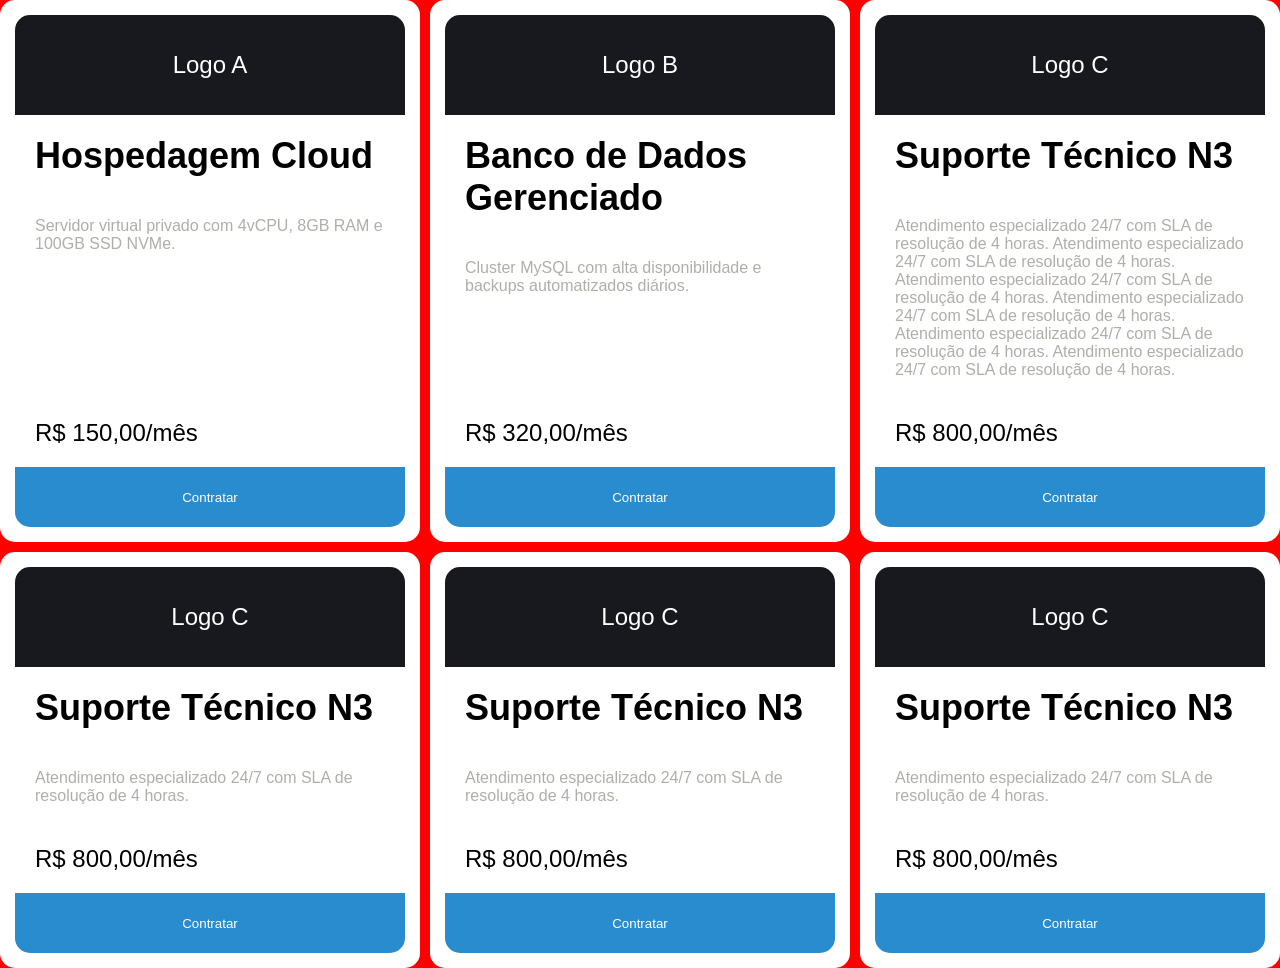
<file: Desenvolvimento web/Cards Responsivos/index.html>
<!DOCTYPE html>
<html lang="pt-br">
<head>
    <meta charset="UTF-8">
    <title>Catálogo de Serviços</title>
    <link rel="stylesheet" href="style.css">
</head>
<body>
    <main class="catalogo">

        <article class="card">
            <div class="card-imagem">Logo A</div>
            <h2 class="card-titulo">Hospedagem Cloud</h2>
            <p class="card-desc">Servidor virtual privado com 4vCPU, 8GB RAM e 100GB SSD NVMe.</p>
            <span class="card-preco">R$ 150,00/mês</span>
            <button class="card-btn">Contratar</button>
        </article>

        <article class="card">
            <div class="card-imagem">Logo B</div>
            <h2 class="card-titulo">Banco de Dados Gerenciado</h2>
            <p class="card-desc">Cluster MySQL com alta disponibilidade e backups automatizados diários.</p>
            <span class="card-preco">R$ 320,00/mês</span>
            <button class="card-btn">Contratar</button>
        </article>

        <article class="card">
            <div class="card-imagem">Logo C</div>
            <h2 class="card-titulo">Suporte Técnico N3</h2>
            <p class="card-desc">
          Atendimento especializado 24/7 com SLA de resolução de 4 horas.
          Atendimento especializado 24/7 com SLA de resolução de 4 horas.
          Atendimento especializado 24/7 com SLA de resolução de 4 horas.
          Atendimento especializado 24/7 com SLA de resolução de 4 horas.
          Atendimento especializado 24/7 com SLA de resolução de 4 horas.
          Atendimento especializado 24/7 com SLA de resolução de 4 horas.
        </p>
            <span class="card-preco">R$ 800,00/mês</span>
            <button class="card-btn">Contratar</button>
        </article>

        <article class="card">
            <div class="card-imagem">Logo C</div>
            <h2 class="card-titulo">Suporte Técnico N3</h2>
            <p class="card-desc">Atendimento especializado 24/7 com SLA de resolução de 4 horas.</p>
            <span class="card-preco">R$ 800,00/mês</span>
            <button class="card-btn">Contratar</button>
        </article>

        <article class="card">
            <div class="card-imagem">Logo C</div>
            <h2 class="card-titulo">Suporte Técnico N3</h2>
            <p class="card-desc">Atendimento especializado 24/7 com SLA de resolução de 4 horas.</p>
            <span class="card-preco">R$ 800,00/mês</span>
            <button class="card-btn">Contratar</button>
        </article>

        <article class="card">
            <div class="card-imagem">Logo C</div>
            <h2 class="card-titulo">Suporte Técnico N3</h2>
            <p class="card-desc">Atendimento especializado 24/7 com SLA de resolução de 4 horas.</p>
            <span class="card-preco">R$ 800,00/mês</span>
            <button class="card-btn">Contratar</button>
        </article>

    </main>
</body>
</html>
</file>
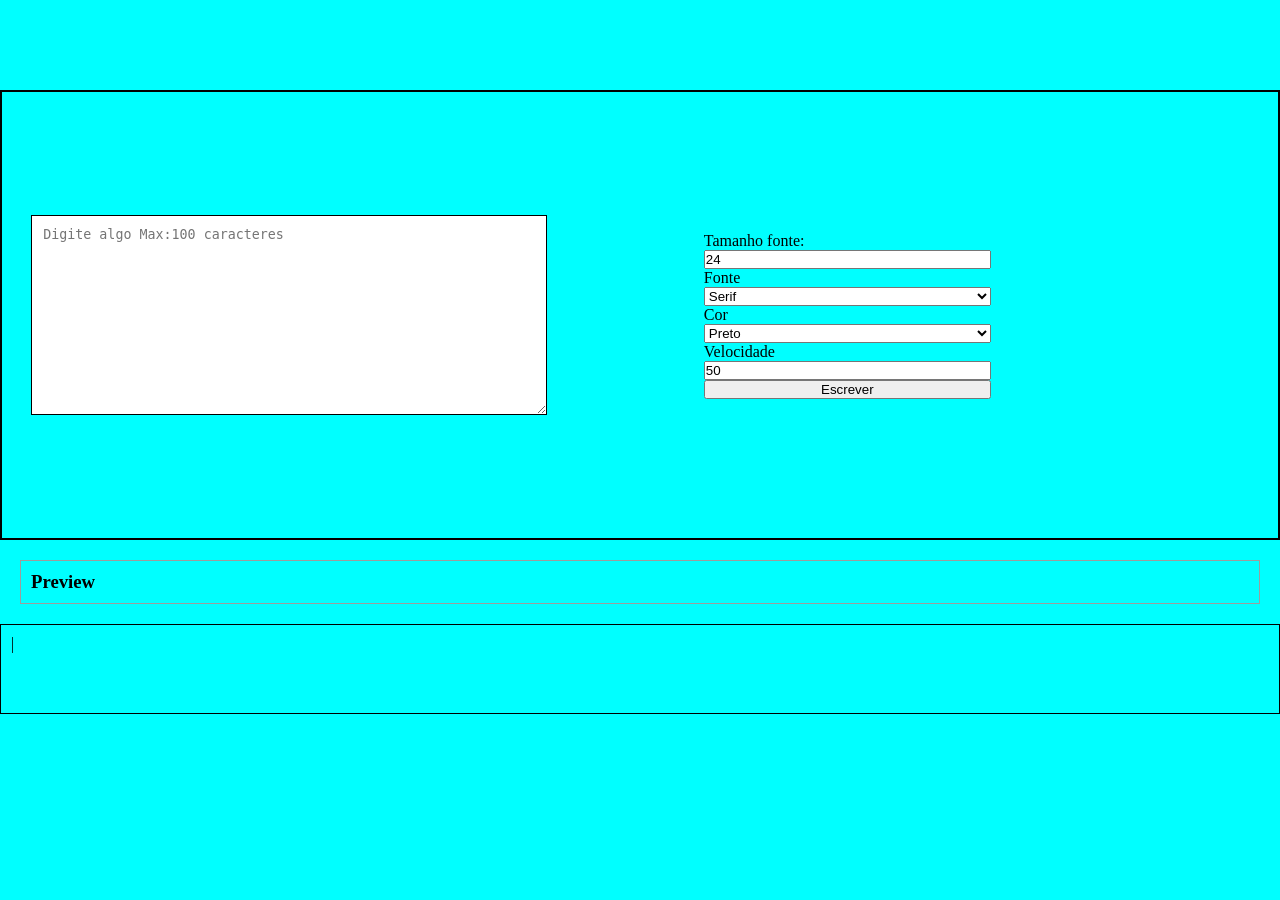
<file: Desenvolvimento web/Escritor de Paragrafo/index.html>
<!DOCTYPE html>
<html lang="pt-br">
<head>
    <meta charset="UTF-8">
    <meta name="viewport" content="width=device-width, initial-scale=1.0">
    <title>Paragrafo</title>
    <link rel="stylesheet" href="style.css">
    <script src="app.js" defer></script>
</head>
<body>
    <div class="container">
        <div class="um">
            <textarea id="texto" placeholder="Digite algo Max:100 caracteres" maxlength="100"></textarea>
        </div>
        <div class="dois">
            <p>Tamanho fonte:</p>
            <input type="number" id="tamanho" value="24">

            <p>Fonte</p>
            <select id="fonte">
                <option value="serif">Serif</option>
                <option value="sans-serif">sans-serif</option>
            </select>

            <p>Cor</p>
            <select id="cor">
                <option value="black">Preto</option>
                <option value="red">Vermelho</option>
                <option value="blue">Azul</option>
                <option value="green">Verde</option>
            </select>

            <p>Velocidade</p>
            <input type="number" id="velocidade" value="50" min="0" max="1000">

            <button class="btn-escrever">Escrever</button>
        </div>
    </div>

    <div class="preview">
            <h3>Preview</h3>
            <p class="preview-text"></p>
    </div>

    <div class="saida">
       <span>|</span>
    </div>
</body>
</html>
</file>
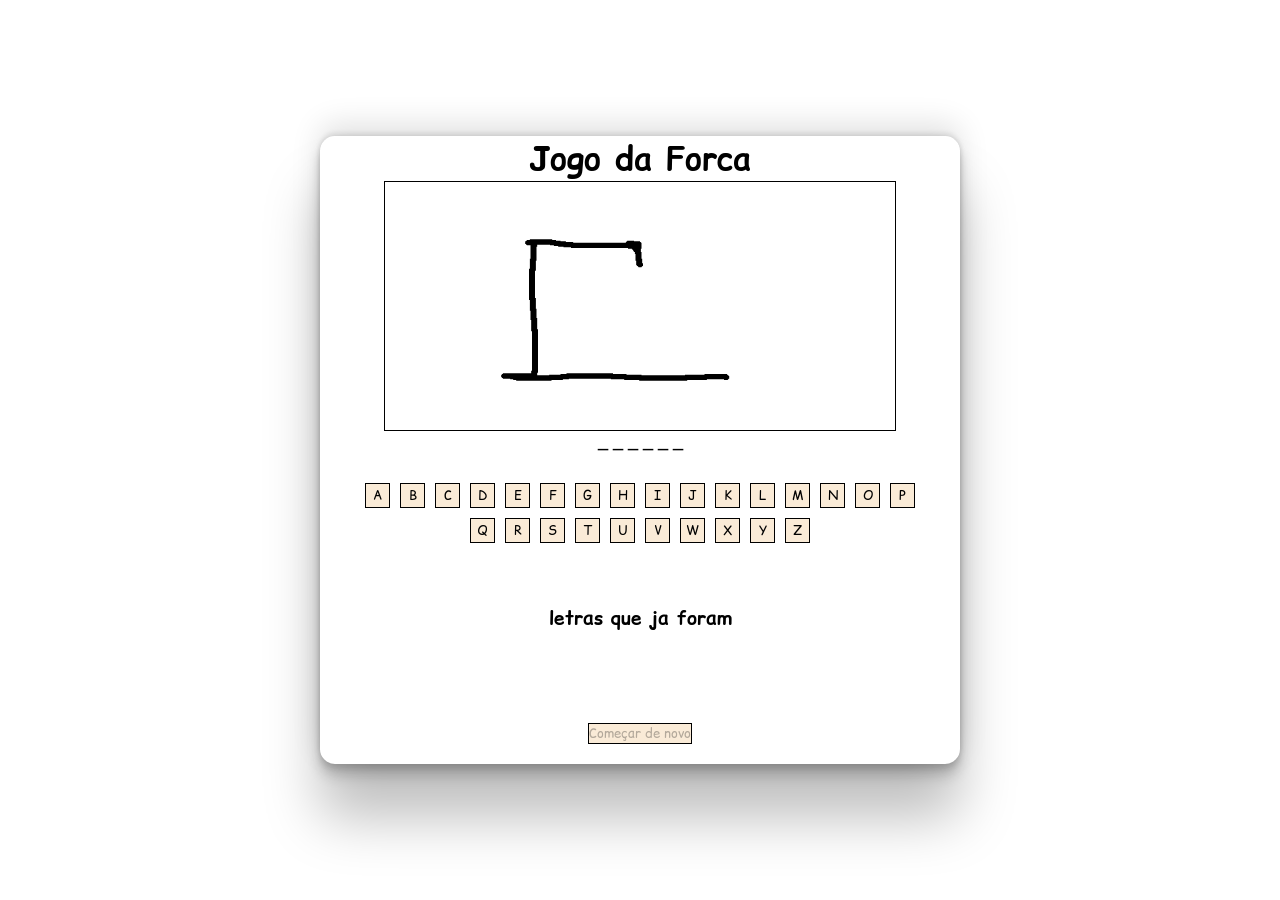
<file: Desenvolvimento web/Jogo da Forca/index.html>
<!DOCTYPE html>
<html lang="pt-br">
<head>
    <meta charset="UTF-8">
    <meta name="viewport" content="width=device-width, initial-scale=1.0">
    <title>Document</title>
    <script src="app.js" defer></script>
    <link rel="stylesheet" href="style.css">
</head>
<body>
    <div class="container">
        <div class="card">
            <h1>Jogo da Forca</h1>

            <div class="imagens">
                <img src="img/1.png" alt="imagem de forca do jogo da forca" class="img">
            </div>

            <div class="letra">

            </div>

            <div class="teclado">
                <button class="btn jogo" data-jogo="A">A</button>
                <button class="btn jogo" data-jogo="B">B</button>
                <button class="btn jogo" data-jogo="C">C</button>
                <button class="btn jogo" data-jogo="D">D</button>
                <button class="btn jogo" data-jogo="E">E</button>
                <button class="btn jogo" data-jogo="F">F</button>
                <button class="btn jogo" data-jogo="G">G</button>
                <button class="btn jogo" data-jogo="H">H</button>
                <button class="btn jogo" data-jogo="I">I</button>
                <button class="btn jogo" data-jogo="J">J</button>
                <button class="btn jogo" data-jogo="K">K</button>
                <button class="btn jogo" data-jogo="L">L</button>
                <button class="btn jogo" data-jogo="M">M</button>
                <button class="btn jogo" data-jogo="N">N</button>
                <button class="btn jogo" data-jogo="O">O</button>
                <button class="btn jogo" data-jogo="P">P</button>
                <button class="btn jogo" data-jogo="Q">Q</button>
                <button class="btn jogo" data-jogo="R">R</button>
                <button class="btn jogo" data-jogo="S">S</button>
                <button class="btn jogo" data-jogo="T">T</button>
                <button class="btn jogo" data-jogo="U">U</button>
                <button class="btn jogo" data-jogo="V">V</button>
                <button class="btn jogo" data-jogo="W">W</button>
                <button class="btn jogo" data-jogo="X">X</button>
                <button class="btn jogo" data-jogo="Y">Y</button>
                <button class="btn jogo" data-jogo="Z">Z</button>
            </div>

            <div class="titulo_h3">
                <h3>letras que ja foram</h3>
            </div>
            
            <div class="ja-foi">
                
            
            </div>

            <button id="reset">Começar de novo</button>
        </div>
    </div>
</body>
</html>
</file>
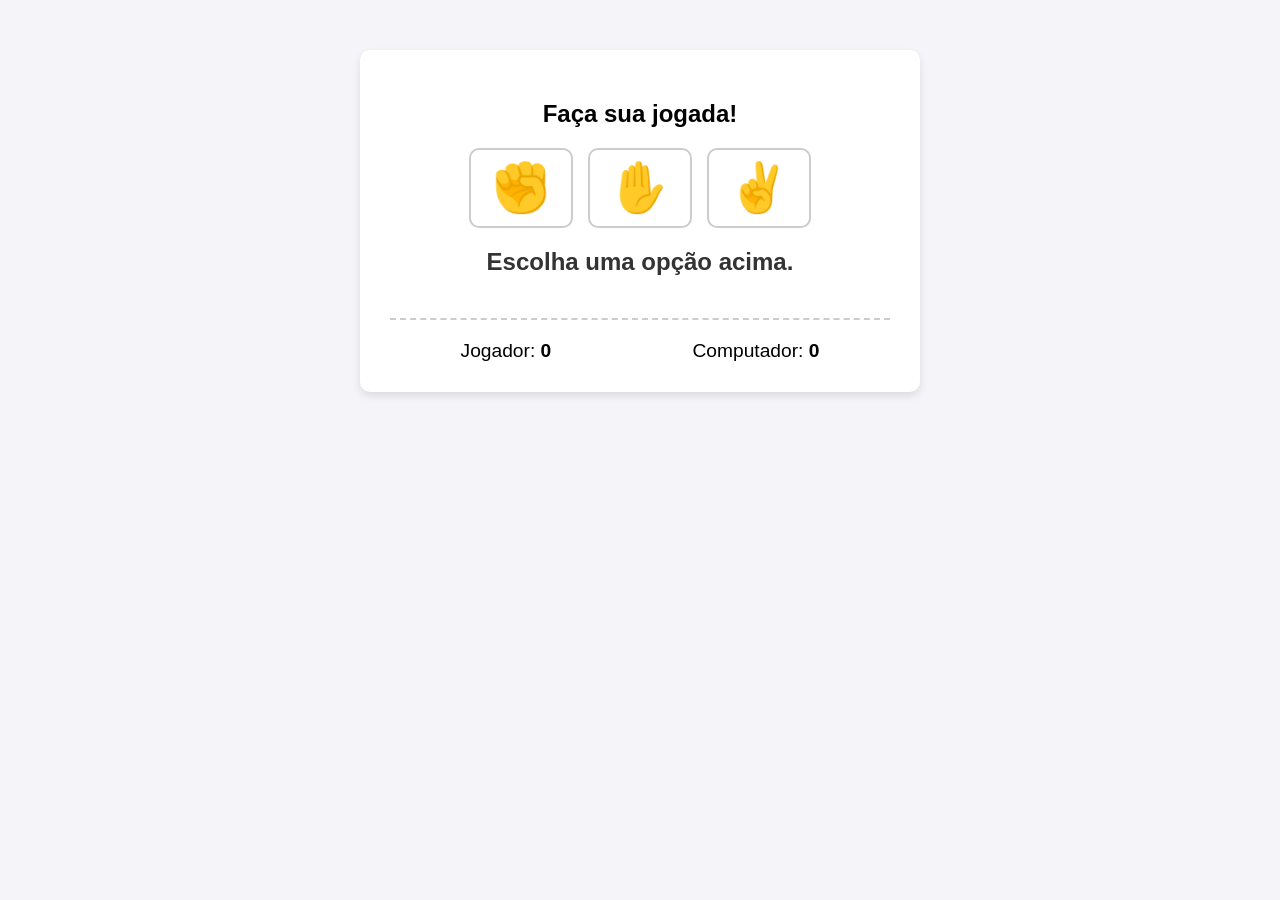
<file: Desenvolvimento web/Jokenpo/index.html>
<!DOCTYPE html>
<html lang="pt-br">
<head>
    <meta charset="UTF-8">
    <title>Jokenpô: Homem vs Máquina</title>
    <style>
        body { font-family: sans-serif; text-align: center; background-color: #f4f4f9; margin-top: 50px; }
        .container { background: white; max-width: 500px; margin: 0 auto; padding: 30px; border-radius: 10px; box-shadow: 0 4px 8px rgba(0,0,0,0.1); }
        .controles { display: flex; justify-content: center; gap: 15px; margin: 20px 0; }
        .btn-jogada { font-size: 3rem; background: none; border: 2px solid #ccc; border-radius: 10px; padding: 10px 20px; cursor: pointer; transition: 0.2s; }
        .btn-jogada:hover { border-color: #007bff; background-color: #e9f2ff; transform: scale(1.05); }
        .painel { display: flex; justify-content: space-around; font-size: 1.2rem; margin-top: 30px; padding-top: 20px; border-top: 2px dashed #ccc; }
        .resultado { font-size: 1.5rem; font-weight: bold; min-height: 40px; margin-top: 20px; color: #333; }
        .vitoria { color: #28a745; }
        .derrota { color: #dc3545; }
        .empate { color: #6c757d; }
    </style>
    <script src="app.js" defer></script>
</head>
<body>
    <div class="container">
        <!--CODIGO HTML FEITO POR PROFESSOR ALEXANDER UFPR WEB1-->
        <h2>Faça sua jogada!</h2>
        
        <div class="controles">
            <button class="btn-jogada" data-jogada="Pedra">✊</button>
            <button class="btn-jogada" data-jogada="Papel">✋</button>
            <button class="btn-jogada" data-jogada="Tesoura">✌️</button>
        </div>

        <div id="mensagemResultado" class="resultado">Escolha uma opção acima.</div>
        <p class="Res"></p>
        <div class="painel">
            <div>Jogador: <strong id="placarJogador">0</strong></div>
            <div>Computador: <strong id="placarComputador">0</strong></div>
        </div>
    </div>
</body>
</html>
</file>
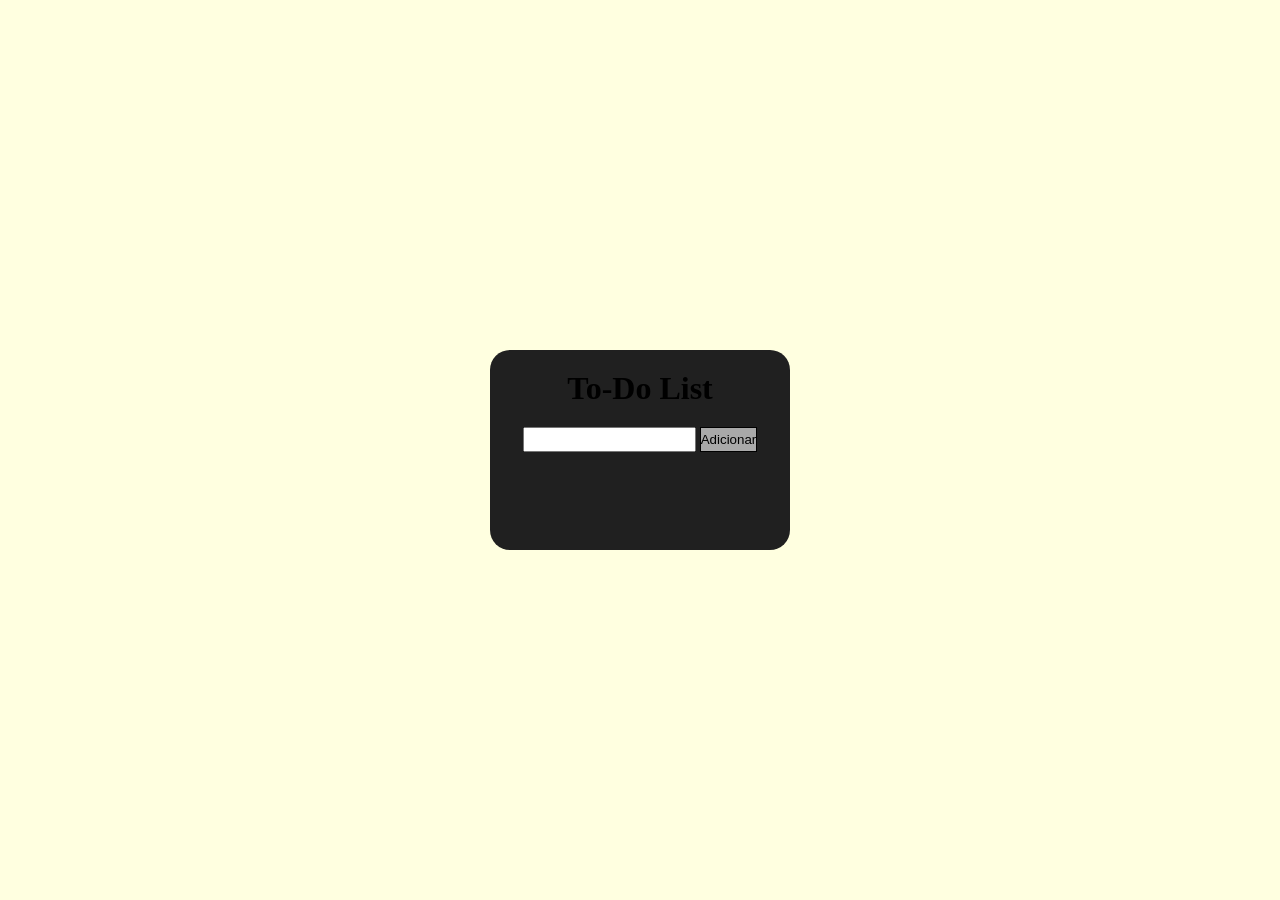
<file: Desenvolvimento web/lista/index.html>
<!DOCTYPE html>
<html lang="pt-br">
<head>
    <meta charset="UTF-8">
    <meta name="viewport" content="width=device-width, initial-scale=1.0">
    <title>Lista</title>
    <link rel="stylesheet" href="style.css">
    <script src="app.js" defer></script>
</head>
<body>


    <div class="container">
        <div class="card">

            <h1>To-Do List</h1>
            
            <div class="interacao">
                <input type="text" id="input1">
                <button id="btn-adicionar">Adicionar</button>
            </div>

            <ul id="lista">
            </ul>
    </div>
    </div>
    
</body>
</html>
</file>
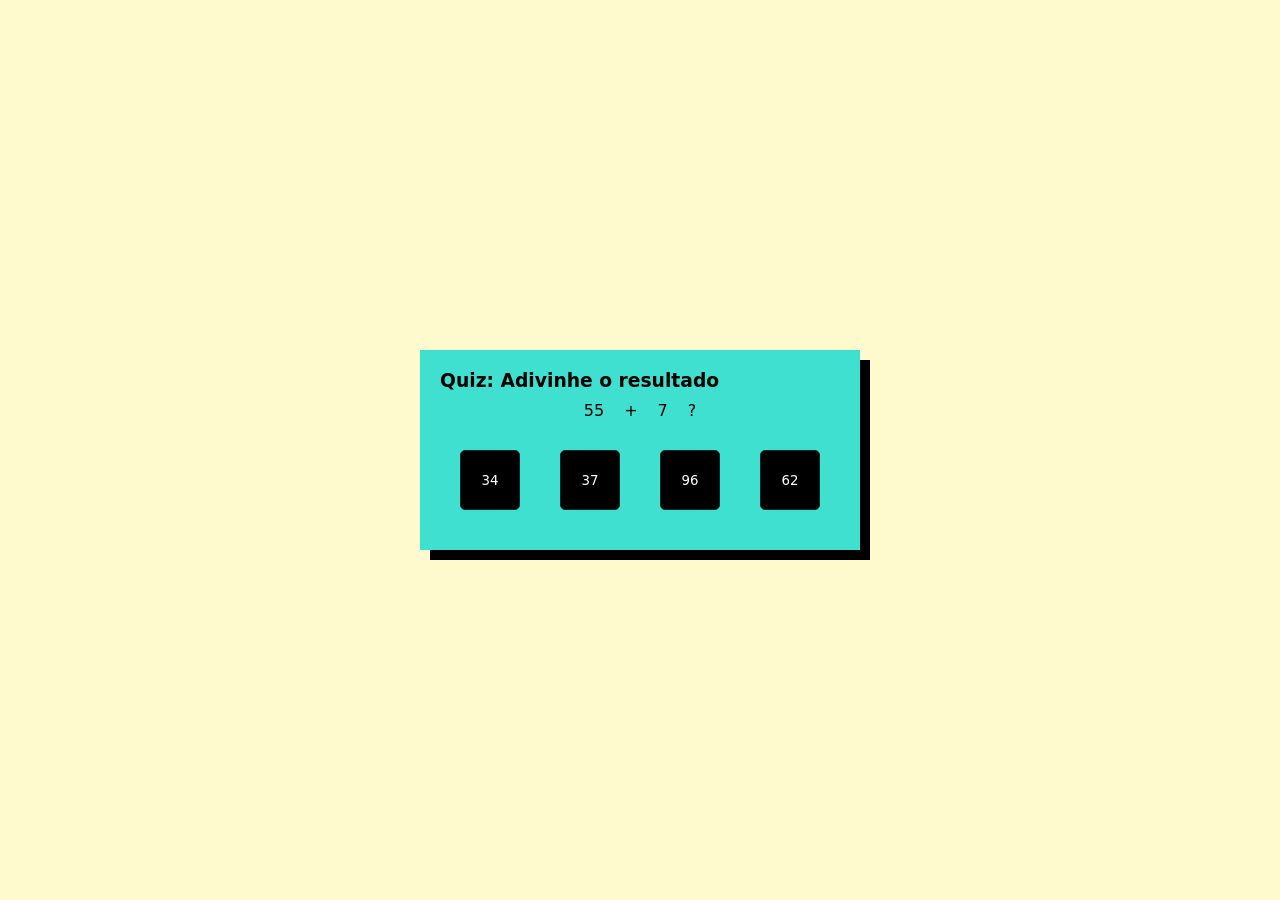
<file: Desenvolvimento web/Quiz/index.html>
<!DOCTYPE html>
<html lang="en">
<head>
    <meta charset="UTF-8">
    <meta name="viewport" content="width=device-width, initial-scale=1.0">
    <title>quizAleatorio</title>
    <link rel="stylesheet" href="style.css">
    <script src="app.js" defer></script>
</head>
<body>
    <div class="container">
        <div class="card">
            <h3>Quiz: Adivinhe o resultado</h3>
            <div class="operacao">
                <p class="op1"></p> 
                <p class="sn"></p> 
                <p class="op2"></p> 
                <p>?</p>
            </div>

            <div class="alternativas">
                <button class="btn-res um" data-botao="1"></button>
                <button class="btn-res dois" data-botao="2"></button>
                <button class="btn-res tres" data-botao="3"></button>
                <button class="btn-res quatro" data-botao="4"></button>
            </div>
            <p class="resposta"></p>
        </div>
    </div>
</body>
</html>
</file>
<file: Desenvolvimento web/Cards Responsivos/style.css>
* {
    box-sizing: border-box;
    padding: 0;
    margin: 0;
}

body {
    font-size: x-large;
    font-family: 'Roboto', sans-serif;
}

.catalogo {
    display: grid;
    grid-template-columns: 1fr;
    gap: 10px;
}

.card {
    display: flex;
    flex-direction: column;

    overflow: hidden;
    border-radius: 15px;
    background-color: rgb(255, 255, 255);
    width: 100%;
    padding: 15px;

}

.card-imagem {
    display: flex;
    justify-content: center;
    align-items: center;
    background-color: rgb(23, 25, 31);
    height: 100px;
    width: 100%;

    border-top-left-radius: 15px;
    border-top-right-radius: 15px;
    color: white;
}

button {
    border-bottom-left-radius: 15px;
    border-bottom-right-radius: 15px;
    border: 0;
    height: 60px;
    width: 100%;
    background-color: rgb(40, 140, 206);
    color: white;

    transition: 0.5s;
}

.card-desc {
    flex-grow: 1;
    color: rgb(177, 174, 170);
    font-size: medium;
    text-align: left;
}
.card-titulo, .card-preco, .card-desc {
    padding: 20px;
}

button:hover {
	cursor: pointer;
    background-color: rgb(16, 74, 112);
    transition: 0.5s;
}

@media (min-width: 768px) {
    body {
        background-color: red;
    }
    .catalogo {
            grid-template-columns: 1fr 1fr;
    }
}


@media (min-width: 1024px) {
    .catalogo {
        grid-template-columns: 1fr 1fr 1fr; /* Divide em 3 colunas iguais */
    }
}
</file>
<file: Desenvolvimento web/Escritor de Paragrafo/style.css>
* {
    box-sizing: border-box;
    padding: 0;
    margin: 0;
}

body{
        background-color: aqua;
}

.container {
    display: flex;
    background-color: aqua;
    height: 50vh;
    justify-content: center;
    align-items: center;
    border: 2px solid black;
    margin-top: 10vh;
}

.um {
    width: 50%;
    height: 50%;
    display: flex;
    justify-content: center;
    align-items: center;
    margin-right: 10%;
}

#texto {
    height: 90%;
    width: 90%;
    border: 1px solid black;
}

.dois {
    width: 50%;
    height: 50%;
    display: flex;
    flex-direction: column;
    justify-content: center;
}

.dois input, .dois select, .dois button {
    height: auto;
    max-width: 50%;
}

textarea {
    margin: 10px;
    padding: 2%;
}

.preview{
    margin-top: 3%;
    border: 1px solid rgb(156, 156, 156);
    height: 10vh;
    margin: 20px;
    padding: 10px;
    height: auto;
}

.saida {
   margin-top: 2vh;
   height: 10vh;
   border: 1px solid black;
   min-height: 10vh; 
   height: auto;
   padding: 10px;
}

span {
    animation: piscador 1s infinite;
}

@keyframes piscador {
    50% {
        opacity: 0;
    }
}
</file>
<file: Desenvolvimento web/Jogo da Forca/style.css>
@import url('https://fonts.googleapis.com/css2?family=Comic+Relief:wght@400;700&display=swap');

* {
    box-sizing: border-box;
    padding: 0;
    margin: 0;
    font-family: "Comic Relief", system-ui;
}

.container {
    display: flex;
    align-items: center;
    justify-content: center;
    height: 100vh;
}

.card {
   display: flex;
   flex-direction: column; 
   width: 90%;
   align-items: center;
   border-radius: 15px;
   box-shadow: rgba(0, 0, 0, 0.25) 0px 54px 55px, rgba(0, 0, 0, 0.12) 0px -12px 30px, rgba(0, 0, 0, 0.12) 0px 4px 6px, rgba(0, 0, 0, 0.17) 0px 12px 13px, rgba(0, 0, 0, 0.09) 0px -3px 5px;
}

.imagens {
    width: 80%;
    margin: 0 auto;
    border: 1px solid black;
    display: flex;
    justify-content: center;
    align-items: center;
}

img {
    width: 80%;
}

.teclado {
    margin: 5% 10%;
    display: flex;
    flex-wrap: wrap;
    gap: 10px;
    justify-content: center;
    align-items: center;
}

.btn {
    width: 10%;
    height: 10%;
    background-color: antiquewhite;
    border: 1px solid black;
    transition: 0.3s;
}

.btn:hover {
    transform: scale(1.05);
    cursor: pointer;
    background-color: rgb(0, 0, 0);
    color: antiquewhite;
    border: 1px solid rgb(255, 255, 255);
    transition: 0.3s;
}

#reset {
    margin-bottom: 20px;
    background-color: antiquewhite;
    border: 1px solid black;
    transition: 0.3s;
}

#reset:hover {
    transform: scale(1.10);
    cursor: pointer;
    background-color: rgb(0, 0, 0);
    color: antiquewhite;
    border: 1px solid rgb(255, 255, 255);
    transition: 0.3s;
}

.ja-foi {
    display: flex;
    height: 60px;
}

.titulo_h3 {
    margin: 5%;
}

@media (min-width: 768px){
    .card {
        width: 50%;
        height: auto;
        max-height: 90vh;
    }

    .imagens {
        width: 350x;
        height: 250px;
        border: 1px solid black;
    }

    img {
        width: 300px;
        height: 200px;
    }

    .teclado {
        margin: 30px;
    }

    .btn {
        width: 25px;
        height: 25px;
    }
}
</file>
<file: Desenvolvimento web/lista/style.css>
* {
    box-sizing: border-box;
    margin: 0px;
    padding: 0px;
}

h1 {
    margin-top: 20px;
}

body {
    background-color: #FFFFE0;
}

.container {
    display: flex;
    height: 100vh;
    align-items: center;
    justify-content: center;
}
.card {
    display: flex;
    flex-direction: column;
    justify-content: flex-start;
    align-items: center;
    max-width: 350px;
    min-width: 300px;
    background-color: #202020;
    border-radius: 20px;
    min-height: 200px;

    max-height: 90vh;
    overflow-y: auto;
    padding-bottom: 20px;
}
.concluida {
    color: green;
    text-decoration: line-through
}

#input1 {
    margin-top: 20px;
    height: 25px;
}

li {
    color: #FFFFE0;
    list-style-type: none;
    margin-top: 20px;
    font-size: 25px;
    transition: 0.2s;
}

li:hover{
    color: #385031;
    cursor: pointer;
    transition: 0.1s;
}

button{
    height: 25px;
    background-color: #D2691E;
    transition: 0.3s;
    border: 1px solid black;
}

button:hover {
    background-color: #d42c01;
    cursor: pointer;
    transition: 0.3s;
}

#btn-adicionar {
    background-color: #A9A9A9;
    border: 1px solid black;
    height: 25px;
}

#btn-adicionar:hover {
    background-color: #524f4f;
    color: rgb(255, 255, 255);
}

@media (max-width: 400px){
    .card {
        margin: 0 30px;
    }
}
</file>
<file: Desenvolvimento web/Quiz/style.css>
* {
    box-sizing: border-box;
    padding: 0;
    margin: 0;
    font-family: system-ui, -apple-system, BlinkMacSystemFont, 'Segoe UI', Roboto, Oxygen, Ubuntu, Cantarell, 'Open Sans', 'Helvetica Neue', sans-serif;
}

.container {
    height: 100vh;
    display: flex;
    justify-content: center;
    align-items: center;
    background-color: #FFFACD;
}

.card {
    display: flex;
    background-color: #40E0D0;
    flex-direction: column;
    padding: 20px;
    box-shadow: 10px 10px;
}

.operacao {
    display: flex;
    margin: 0 auto;
}

.operacao p {
    margin: 10px;
}

.alternativas {
    display: flex;
    justify-content: center;
    align-items: center;
    height: 100px;
}

.btn-res {
    margin: 0 20px;
    background-color: #000000;
    border: 1px solid rgb(10, 43, 38);
    border-radius: 5px;
    transition: 0.3s;
    width: 60px;
    height: 60px;
    color: white;
}

.btn-res:hover {
    cursor: pointer;
    transform: scale(1.05);
    transition: 0.3s;
    background-color: #ffffff;
    color: #000000;
}

@media (max-width: 768px){
    .card {
        max-height: 90vh;
        width: 50vw;
        height: auto;
    }

    .alternativas {
        flex-direction: column;
        gap: 10px;
        margin-bottom: 20px;
        height: 90%;
    }

    .btn-res {
        padding: 0;
        width: 40px;
        height: 40px;
    }
}
</file>
